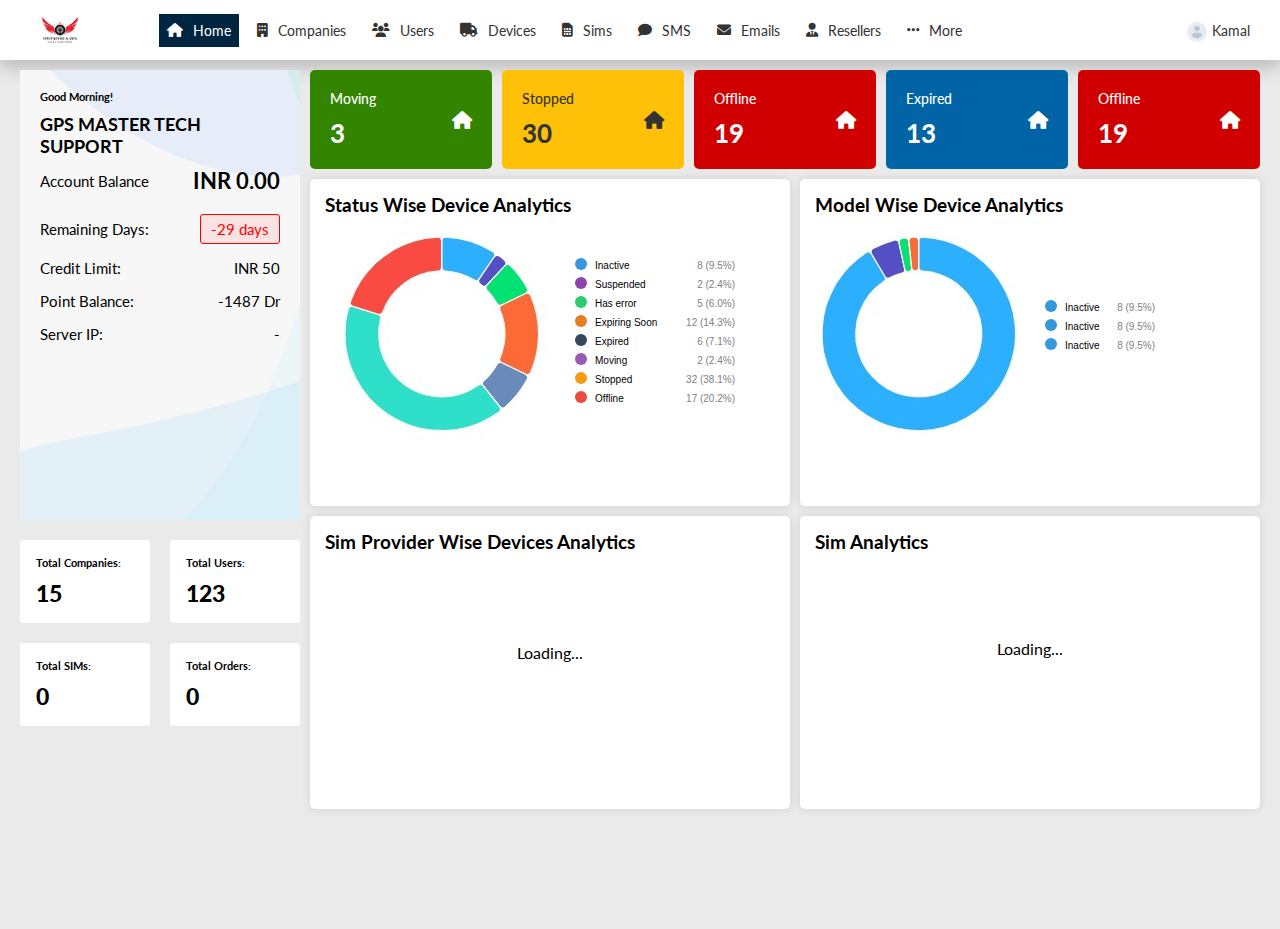
<file: index.html>
<!DOCTYPE html>
<html lang="en">
  <head>
    <meta charset="UTF-8" />
    <meta name="viewport" content="width=device-width, initial-scale=1.0" />
    <title>Dashboard</title>
    <link rel="stylesheet" href="./style.css" />
    <link
      rel="stylesheet"
      href="https://cdnjs.cloudflare.com/ajax/libs/font-awesome/6.0.0-beta3/css/all.min.css"
    />
  </head>
  <body>
    <div class="navbar">
      <header class="header">
        <div class="logo">
          <img src="./Images/main_logo_64ccd01dc3ca6.png" alt="Logo" />
        </div>

        <div class="menu-toggle" onclick="toggleMenu()">
          <i class="fas fa-bars"></i>
        </div>
        <nav class="nav">
          <a href="index.html" class="home"><i class="fas fa-home"></i> Home</a>
          <a href="#"><i class="fas fa-building"></i> Companies</a>
          <a href="#"><i class="fas fa-users"></i> Users</a>
          <a href="device.html"><i class="fas fa-truck"></i> Devices</a>
          <a href="#"><i class="fas fa-sim-card"></i> Sims</a>
          <a href="#"><i class="fas fa-comment"></i> SMS</a>
          <a href="#"><i class="fas fa-envelope"></i> Emails</a>
          <a href="#"><i class="fas fa-user-tie"></i> Resellers</a>
          <div class="dropdown">
            <a href="#"><i class="fas fa-ellipsis-h"></i> More</a>
            <div class="dropdown-content">
              <a href="#">Option 1</a>
              <a href="#">Option 2</a>
              <a href="#">Option 3</a>
            </div>
          </div>
        </nav>
        <div class="profile">
          <img src="./Images/user.jpeg" alt="" />
          <span>Kamal</span>
        </div>
      </header>
    </div>

    <div class="parent">
      <aside class="sidebar">
        <div class="header-two">
          <h6>Good Morning!</h6>
          <h2>GPS MASTER TECH SUPPORT</h2>
          <p class="inr">Account Balance <br /><span> INR 0.00</span></p>
          <div class="details">
            <p class="remaining">Remaining Days: <span>-29 days</span></p>
            <p>Credit Limit: <span>INR 50</span></p>
            <p>Point Balance: <span>-1487 Dr</span></p>
            <p>Server IP: <span>-</span></p>
          </div>
        </div>
        <div class="stats">
          <div class="total">
            Total Companies: <span class="numbers">15</span>
          </div>
          <div class="total">Total Users: <span class="numbers">123</span></div>
        </div>

        <div class="stats-two">
          <div class="total">Total SIMs: <span class="numbers">0</span></div>
          <div class="total">Total Orders: <span class="numbers">0</span></div>
        </div>
      </aside>

      <main class="main-content">
        <div class="head">
          <div class="status-box green">
            <div class="box">
              <p>Moving</p>
              <span class="number">3</span>
            </div>
            <i class="icon fas fa-home"></i> <br />
          </div>
          <div class="status-box yellow">
            <div class="box">
              <p>Stopped</p> 
              <span class="number">30</span>
            </div>
            <i class="icon fas fa-home"></i> <br />
          </div>
          <div class="status-box red">
            <div class="box">

              <p>Offline</p>
              <span class="number">19</span>
            </div>
            <i class="icon fas fa-home"></i> <br />
          </div>
          <div class="status-box blue">
            <div class="box">

              <p>Expired</p> 
              <span class="number">13</span>
            </div>
            <i class="icon fas fa-home"></i> <br />
          </div>
          <div class="status-box red">
            <div class="box">

              <p>Offline</p>
              <span class="number">19</span>
            </div>
            <i class="icon fas fa-home"></i> <br />
          </div>
        </div>

        <section class="analytics">
          <div class="card">
            <h3>Status Wise Device Analytics</h3>

            <div class="chart-stats">

              <img class="first-chart" src="./Images/WhatsApp Image 2024-10-31 at 11.39.09 AM (1).jpeg" alt=""/>
              

            <div class="status-container">
              <div class="status-item">
                  <div class="status-dot inactive"></div>
                  <div class="status-text">Inactive</div>
                  <div class="status-count">8 (9.5%)</div>
              </div>
              <div class="status-item">
                  <div class="status-dot suspended"></div>
                  <div class="status-text">Suspended</div>
                  <div class="status-count">2 (2.4%)</div>
              </div>
              <div class="status-item">
                  <div class="status-dot has-error"></div>
                  <div class="status-text">Has error</div>
                  <div class="status-count">5 (6.0%)</div>
                </div>
                <div class="status-item">
                  <div class="status-dot expiring-soon"></div>
                  <div class="status-text">Expiring Soon</div>
                  <div class="status-count">12 (14.3%)</div>
              </div>
              <div class="status-item">
                  <div class="status-dot expired"></div>
                  <div class="status-text">Expired</div>
                  <div class="status-count">6 (7.1%)</div>
              </div>
              <div class="status-item">
                  <div class="status-dot moving"></div>
                  <div class="status-text">Moving</div>
                  <div class="status-count">2 (2.4%)</div>
                </div>
                <div class="status-item">
                  <div class="status-dot stopped"></div>
                  <div class="status-text">Stopped</div>
                  <div class="status-count">32 (38.1%)</div>
                </div>
                <div class="status-item">
                  <div class="status-dot offline"></div>
                  <div class="status-text">Offline</div>
                  <div class="status-count">17 (20.2%)</div>
              </div>
          </div>
        </div>


          
          
        </div>
        <div class="card">
            <h3>Model Wise Device Analytics</h3>

            <div class="chart-stats">

              <img class="second-chart" src="./Images/WhatsApp Image 2024-10-31 at 11.39.09 AM.jpeg" alt=""/>
              <div class="status-container">
                <div class="status-item">
                  <div class="status-dot inactive"></div>
                  <div class="status-text">Inactive</div>
                  <div class="status-count2">8 (9.5%)</div>
                </div>
                <div class="status-item">
                  <div class="status-dot inactive"></div>
                  <div class="status-text">Inactive</div>
                  <div class="status-count2">8 (9.5%)</div>
                </div>
                <div class="status-item">
                  <div class="status-dot inactive"></div>
                  <div class="status-text">Inactive</div>
                  <div class="status-count2">8 (9.5%)</div>
                </div>
              </div>
            </div>

            
          </div>
          <div class="card">
            <h3>Sim Provider Wise Devices Analytics</h3>
            <p>Loading...</p>
          </div>
          <div class="card">
            <h3>Sim Analytics</h3>
            <p>Loading...</p>
          </div>
        </section>
      </main>

      <script>
        function toggleMenu() {
          document.querySelector(".nav").classList.toggle("active");
        }
      </script>
    </div>
  </body>
</html>
</file>
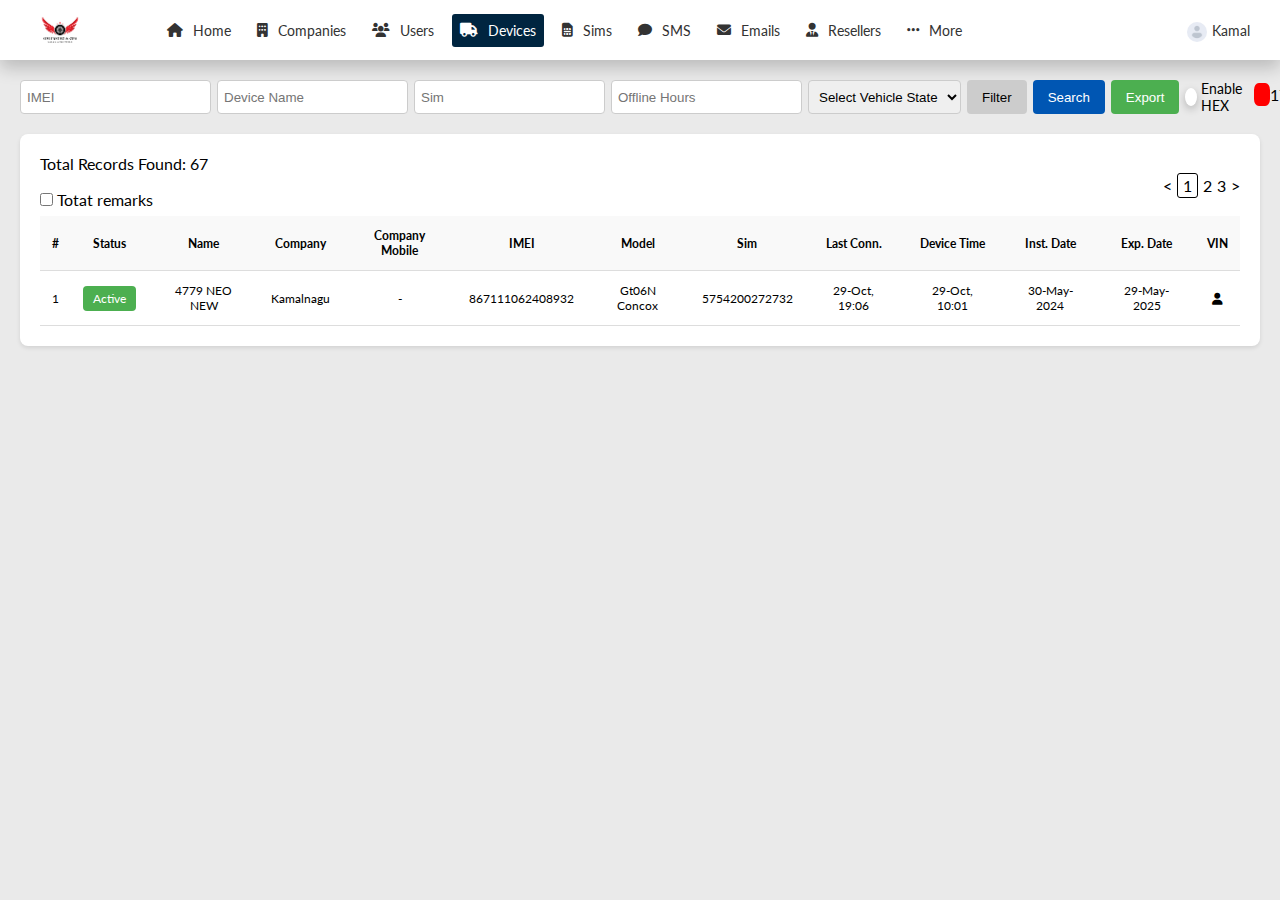
<file: device.html>
<!DOCTYPE html>
<html lang="en">
  <head>
    <meta charset="UTF-8" />
    <meta name="viewport" content="width=device-width, initial-scale=1.0" />
    <title>Device Table</title>
    <link rel="stylesheet" href="./device.css" />
    <link
      rel="stylesheet"
      href="https://cdnjs.cloudflare.com/ajax/libs/font-awesome/6.0.0-beta3/css/all.min.css"
    />
  </head>
  <body>
    <div class="navbar">
      <header class="header">
        <div class="logo">
          <img src="./Images/main_logo_64ccd01dc3ca6.png" alt="Logo" />
        </div>

        <div class="menu-toggle" onclick="toggleMenu()">
          <i class="fas fa-bars"></i>
        </div>
        <nav class="nav">
          <a href="index.html" class="home"><i class="fas fa-home"></i> Home</a>
          <a href="#"><i class="fas fa-building"></i> Companies</a>
          <a href="#"><i class="fas fa-users"></i> Users</a>
          <a
            href="#"
            style="background-color: #002540; color: white; border-radius: 3px"
            ><i class="fas fa-truck"></i> Devices</a
          >
          <a href="#"><i class="fas fa-sim-card"></i> Sims</a>
          <a href="#"><i class="fas fa-comment"></i> SMS</a>
          <a href="#"><i class="fas fa-envelope"></i> Emails</a>
          <a href="#"><i class="fas fa-user-tie"></i> Resellers</a>
          <div class="dropdown">
            <a href="#"><i class="fas fa-ellipsis-h"></i> More</a>
            <div class="dropdown-content">
              <a href="#">Option 1</a>
              <a href="#">Option 2</a>
              <a href="#">Option 3</a>
            </div>
          </div>
        </nav>
        <div class="profile">
          <img src="./Images/user.jpeg" alt="" />
          <span>Kamal</span>
        </div>
      </header>
    </div>

    <div class="container">
      <div class="filter-section">
        <input type="text" placeholder="IMEI" />
        <input type="text" placeholder="Device Name" />
        <input type="text" placeholder="Sim" />
        <input type="text" placeholder="Offline Hours" />
        <select>
          <option>Select Vehicle State</option>
        </select>
        <button class="filter-btn">Filter</button>
        <button class="search-btn">Search</button>
        <button class="export-btn">Export</button>
        <div class="hex-flex">
          <div class="hex-white"></div>
          <div class="hex-btn">Enable HEX</div>
        </div>
        <div class="color">
          <span class="notification"></span>
          <span class="notification-two">17</span>
        </div>
      </div>

      <div class="table-section">
        <div class="count">
          <div>
            <div class="table-info">Total Records Found: 67</div>
            <input class="check-inp" type="checkbox" /> Totat remarks
          </div>

          <div class="count-sec">
            <
            <p class="one">1</p>
            <p>2</p>
            <p>3</p>
            >
          </div>
        </div>
        <table>
          <thead>
            <tr>
              <th>#</th>
              <th>Status</th>
              <th>Name</th>
              <th>Company</th>
              <th>Company Mobile</th>
              <th>IMEI</th>
              <th>Model</th>
              <th>Sim</th>
              <th>Last Conn.</th>
              <th>Device Time</th>
              <th>Inst. Date</th>
              <th>Exp. Date</th>
              <th>VIN</th>
            </tr>
          </thead>
          <tbody>
            <tr>
              <td>1</td>
              <td><span class="status active">Active</span></td>
              <td>4779 NEO NEW</td>
              <td>Kamalnagu</td>
              <td>-</td>
              <td>867111062408932</td>
              <td>Gt06N Concox</td>
              <td>5754200272732</td>
              <td>29-Oct, 19:06</td>
              <td>29-Oct, 10:01</td>
              <td>30-May-2024</td>
              <td>29-May-2025</td>
              <td><i class="fa fa-user"></i></td>
            </tr>
          </tbody>
        </table>
      </div>
    </div>

    <script>
      function toggleMenu() {
        document.querySelector(".nav").classList.toggle("active");
      }
    </script>
  </body>
</html>
</file>
<file: style.css>
/* @font-face{
  font-family: "myFont1";
  src: url('./fonts/fa-solid-900.woff2') format('woff');
}
@font-face {
  font-family: "myFont2";
  src: url('./fonts/themify9f24.woff') format('woff');
} */

@import url("https://fonts.googleapis.com/css2?family=Lato:ital,wght@0,100;0,300;0,400;0,700;0,900;1,100;1,300;1,400;1,700;1,900&display=swap");

* {
  padding: 0;
  margin: 0;
  box-sizing: border-box;
}
body {
  background-color: #eaeaea;
  font-family: "Lato", sans-serif;
}

.header {
  display: flex;
  align-items: center;
  justify-content: space-between !important;
  padding: 0;
  flex-wrap: wrap;
  gap: 0px;
  background-color: rgb(255, 255, 255);
  box-shadow: 0px 8px 16px rgba(0, 0, 0, 0.2);
}

.logo {
  display: flex;
  align-items: center;
}
.logo img {
  height: 60px;
  margin-left: 30px;
}

.nav {
  display: flex;
  align-items: center;
  gap: 10px;
  flex-grow: 0.2;
  justify-content: flex-end;
  margin-left: -20vw;
}

.nav a {
  color: #333;
  text-decoration: none;
  font-size: 14px;
  display: flex;
  align-items: center;
  padding: 8px;
  gap: 10px;
}

.nav a:hover {
  color: #007bff;
}

.dropdown {
  position: relative;
}

.dropdown-content {
  display: none;
  position: absolute;
  background-color: #ffffff;
  min-width: 150px;
  box-shadow: 0px 8px 16px rgba(0, 0, 0, 0.2);
  z-index: 1;
}

.dropdown-content a {
  color: #333;
  padding: 8px 12px;
  text-decoration: none;
  display: block;
}

.dropdown:hover .dropdown-content {
  display: block;
}

.profile {
  color: #333;
  display: flex;
  align-items: center;
  flex-wrap: wrap;
  margin-right: 30px;
  font-size: 14px;
}
.profile img {
  border-radius: 50%;
  width: 20px;
  margin-right: 5px;
  margin-top: 4px;
}

.menu-toggle {
  display: none;
  font-size: 24px;
  cursor: pointer;
}

@media (max-width: 768px) {
  .nav {
    display: none;
    flex-wrap: wrap;
    margin-left: 0;
  }
  .header {
    justify-content: space-between;
    border-bottom: 1px solid rgb(205, 205, 205);
    position: absolute;
    left: 0;
    right: 0;
    top: 0;
    transition: 0.3s;
    padding: 0;
    box-shadow: none !important;
  }
  .menu-toggle {
    margin-right: 30px;
  }
  .logo img {
    width: 80px;
  }
  .profile {
    display: none;
  }

  .nav.active {
    display: flex;
    transition: 0.3s;
    background-color: white;
  }

  .menu-toggle {
    display: block;
  }
}

.parent {
  display: flex;
  padding: 0;
  gap: 10px;
  margin-bottom: 120px;
  padding-top: 10px;
}
.nav .home {
  background-color: #002540;
  color: #fff;
}

.sidebar {
  width: 300px;
  padding-left: 20px;
}

.header-two {
  background-position: center;
  background-repeat: no-repeat;
  background-size: cover;
  background-image: url("./Images/corner.jpeg");
  text-align: start;
  margin-bottom: 20px;
  height: 50vh;
  padding: 20px 20px;
}
.header-two p {
  display: flex;
  justify-content: space-between;
  gap: 10px;
  align-items: center;
  font-size: 15px;
  margin-bottom: 15px;
}
.header-two h6 {
  margin-bottom: 10px;
}
.header-two h2 {
  font-size: 18px;
  margin-bottom: 10px;
}

.header-two img {
  width: 100px;
}

.stats {
  display: flex;
  gap: 20px;
  align-items: center;
  justify-content: center;
}
.stats-two {
  display: flex;
  gap: 20px;
  align-items: center;
  justify-content: center;
  margin-top: 20px;
}
.total {
  background-color: #fff;
  padding: 1rem;
  font-size: 11px;
  width: 50%;
  display: flex;
  flex-direction: column;
  gap: 10px;
  font-weight: bolder;
  border-radius: 4px;
}

.details,
.stats {
  margin-top: 20px;
}

.main-content {
  flex: 1;
  padding-right: 20px;
}

.head {
  display: flex;
  gap: 10px;
}

.status-box {
  padding: 10px;
  display: flex;
  /* flex-direction: column; */
  /* gap: 15px; */
  align-items: center;
  justify-content:space-between;
  color: #fff;
  font-weight: 500;
  text-align: center;
  flex: 1;
  border-radius: 5px;
}
.status-box p{
  font-size: 14px;
}
.box{
  display: flex;
  flex-direction: column;
  gap: 10px;
  width: 100%;
}

.icon{
  /* margin-left: 80px; */
  display: flex;
  align-items: center;
  float: right;
  font-size: 18px;
}

.status-box.green {
  background-color: #338500;
  text-align: start;
  padding: 20px;
}
.status-box.yellow {
  background-color: #ffc107;
  color: #333;
  text-align: start;
  padding: 20px;
}
.status-box.red {
  background-color: #d00000;
  text-align: start;
  padding: 20px;
}
.status-box.blue {
  background-color: #0064a7;
  text-align: start;
  padding: 20px;
}

.analytics {
  display: grid;
  grid-template-columns: 1fr 1fr;
  gap: 10px;
  margin-top: 10px;
  height: 70vh;
}

.card {
  background: #fff;
  border-radius: 5px;
  padding: 15px;
  box-shadow: 0 0 10px rgba(0, 0, 0, 0.1);
}

.card p {
  display: flex;
  justify-content: center;
  align-items: center;
  padding: 20%;
}
.remaining span {
  color: red;
  border: 1px solid red;
  background-color: rgb(250, 226, 226);
  padding: 5px 10px;
  border-radius: 3px;
}
.inr span {
  font-size: 22px;
  font-weight: bold;
}

.numbers {
  font-size: 23px;
  font-weight: bolder;
}
.number {
  font-size: 26px;
  font-weight: bolder;
}


.chart-stats{
  display: flex;
  gap: 20px;
  align-items: center;
  justify-content: space-between;
}

.status-container {
  font-family: Arial, sans-serif;
  width: 200px;
}

.status-item {
  display: flex;
  align-items: center;
  margin: 4px 0;
  font-size: 10px;
}

.status-dot {
  width: 12px;
  height: 12px;
  border-radius: 50%;
  margin-right: 8px;
  margin-bottom: 3px;
}

.inactive { background-color: #3498db; } /* Blue */
.suspended { background-color: #8e44ad; } /* Purple */
.has-error { background-color: #2ecc71; } /* Green */
.expiring-soon { background-color: #e67e22; } /* Orange */
.expired { background-color: #34495e; } /* Dark Grey */
.moving { background-color: #9b59b6; } /* Light Purple */
.stopped { background-color: #f39c12; } /* Yellow */
.offline { background-color: #e74c3c; } /* Red */

.status-text {
  flex-grow: 1;
  
}

.status-count {
  margin-right: 40px;
  color: gray;
}
.status-count2 {
  margin-right: 90px;
  color: gray;
}
.second-chart{
  margin-top: 20px;
}

@media (max-width: 768px) {
  .parent {
    flex-direction: column;
    align-items: center;
    justify-content: center;
    margin-top: 120px;
    padding: 0px;
  }
  .head {
    flex-direction: column;
    align-items: center;
    justify-content: center;
  }

  .status-box.green {
    width: 100%;
  }
  .status-box.yellow {
    width: 100%;
  }
  .status-box.red {
    width: 100%;
  }
  .status-box.blue {
    width: 100%;
  }

  .sidebar {
    width: 350px;
    margin-top: 10px;
    padding-left: 0;
  }
  .total {
    padding: 2rem;
  }
  .analytics {
    grid-template-columns: 1fr;
    height: 80vh;
  }
  .header-two h2 {
    margin-bottom: 40px;
  }
  .main-content {
    padding-right: 0;
    margin-top: 10px;
    max-width: 100%;
  }
  .first-chart{
    width: 150px;
  }
  .second-chart{
    width: 150px;
  }
  .chart-stats{
    gap: 5px;
  }
  .status-item{
    font-size: 8px;
  }
  .status-dot{
    width: 10px;
  height: 10px;
  border-radius: 50%;
  margin-right: 8px;
  margin-bottom: 0px;
  /* margin-left: 20px; */
  }
  .status-count {
    margin-left: 20px;
  }
  .status-count2 {
    margin-left: 20px;
    color: gray;
  }

  .status-container{
    width: 100%;
  }
}

@media (max-width: 450px) {
  .profile {
    width: 200px;
    justify-content: center;
    align-items: center;
    text-align: center;
    padding: 0 !important;
    position: relative;
    display: flex;
    top: 30px;
    margin-left: 100px;
  }
}
</file>
<file: device.css>
@import url('https://fonts.googleapis.com/css2?family=Lato:ital,wght@0,100;0,300;0,400;0,700;0,900;1,100;1,300;1,400;1,700;1,900&display=swap');


*{
  padding: 0;
  margin: 0;
  box-sizing: border-box;
}
body{
  background-color: #eaeaea;
  font-family: "Lato",sans-serif;
}



.header {
  display: flex;
  align-items: center;
  justify-content: space-between !important;
  padding: 0;
  flex-wrap: wrap;
  gap: 0px;
  background-color: rgb(255, 255, 255);
  box-shadow: 0px 8px 16px rgba(0, 0, 0, 0.2);

}

.logo {
  display: flex;
  align-items: center;
}
.logo img {
  height: 60px;
  margin-left: 30px;
}



.nav {
  display: flex;
  align-items: center;
  gap: 10px;
  flex-grow: 0.2;
  justify-content: flex-end;
  margin-left: -20vw;
}

.nav a {
  color: #333;
  text-decoration: none;
  font-size: 14px;
  display: flex;
  align-items: center;
  padding: 8px;
  gap: 10px;
}

.nav a:hover {
  color: #007bff;
}

.dropdown {
  position: relative;
}

.dropdown-content {
  display: none;
  position: absolute;
  background-color: #ffffff;
  min-width: 150px;
  box-shadow: 0px 8px 16px rgba(0, 0, 0, 0.2);
  z-index: 1;
}

.dropdown-content a {
  color: #333;
  padding: 8px 12px;
  text-decoration: none;
  display: block;
}

.dropdown:hover .dropdown-content {
  display: block;
}

.profile {
  color: #333;
  display: flex;
  align-items: center;
  flex-wrap: wrap;
  margin-right: 30px;
  font-size: 14px;
}
.profile img{
  border-radius: 50%;
  width: 20px;
  margin-right: 5px;
  margin-top:4px ;
}


.menu-toggle {
  display: none;
  font-size: 24px;
  cursor: pointer;
}

@media (max-width: 768px) {
  .nav {
    display: none;
    flex-wrap: wrap;
    margin-left: 0;
    
     
  }
  .header{
    justify-content: space-between;
    border-bottom: 1px solid rgb(205, 205, 205);
    position: absolute;
    left: 0;
    right: 0;
    top: 0;
    transition: 0.3s;
    padding:0;
  box-shadow: none !important;
    
  }
  .menu-toggle{
    margin-right: 30px;
  }
  .logo img{
    width: 80px;

  }
  .profile{
    display: none;
    
  }
  
  
  .nav.active {
    
      display: flex;
      transition: 0.3s;
      background-color:white;
      
      

  }
  
  

  .menu-toggle {
      display: block;
      
  }
  
}


.container {
    /* width: 90%;
    margin: 20px auto; */
    padding: 20px;
}

.filter-section {
    display: flex;
    gap: 6px;
    margin-bottom: 20px;
}

.filter-section input, .filter-section select {
    padding: 6px;
    border: 1px solid #ccc;
    border-radius: 4px;
    outline: none;
}

.filter-btn, .search-btn, .export-btn, .hex-btn {
    padding: 8px 15px;
    border: none;
    border-radius: 4px;
    cursor: pointer;
}

.filter-btn {
    background-color: #ccc;
}

.search-btn {
    background-color: #0056b3;
    color: white;
}

.export-btn {
    background-color: #4CAF50;
    color: white;
}

.hex-btn {
    /* background-color: #ddd; */
    /* background-color: transparent; */
    color: black;
    padding: 0;
    font-size: 14px;
}

.hex-white{
    background-color: white;
    height: 18px;
    width: 18px;
    border-radius: 50%;
    box-shadow: rgba(0, 0, 0, 0.24) 0px 3px 8px;
}
.hex-flex{
    display: flex;
    align-items: center;
    gap: 4px;
}

.notification {
    background-color: red;
    padding: 2px 8px;
    border-radius: 30%;
    
}

.color{
    margin-top: 5px;
}


.table-section {
    background-color: white;
    padding: 20px;
    border-radius: 8px;
    box-shadow: 0 2px 4px rgba(0,0,0,0.1);
    width: 100%;
}

.table-info {
    font-size: 16px;
    margin-bottom: 10px;
}

table {
    width: 100%;
    border-collapse: collapse;
}

th, td {
    padding: 12px;
    border-bottom: 1px solid #ddd;
    text-align: center;
    font-size: 12px;
}

th {
    background-color: #f9f9f9;
    font-weight: bold;
}

.status {
    padding: 5px 10px;
    border-radius: 4px;
    color: white;
}

.status.active {
    background-color: #4CAF50;
}
.check-inp{
    margin-bottom: 10px;
    margin-top: 10px;
}


.count{
    display: flex;
    align-items: center;
    justify-content: space-between;
    
}
.count-sec{
    /* position: fixed; */
    /* left: 0; */
    /* right: 35px; */
    display: flex;
    gap: 5px;
    align-items: center;
    cursor: pointer;
}
.one{
    border: 1px solid black;
    padding: 2px 5px;
    height: 25px;
    border-radius: 3px;
}

 @media (max-width:1000px){
        .filter-section{
            display: flex;
            flex-direction: column !important;
            margin-top: 80px;
            gap: 10px;
        }
        
        .color{
            display: flex;
            align-items: center;
            gap: 3px;
        }
        .table-section{
            /* width: 200%; */
            overflow-x: scroll;
        }
        .notification{
            padding: 10px;

        }
        .notification-two{
            margin-top: 0;
        }
 }




 


 /* @media (max-width:450px){
    .profile{
      width: 200px;
      justify-content: center;
      align-items: center;
      text-align: center;
      padding: 0 !important;
      position: relative;
      display: flex;
      top: 30px;
      margin-left: 100px;
    }
  } */
</file>
